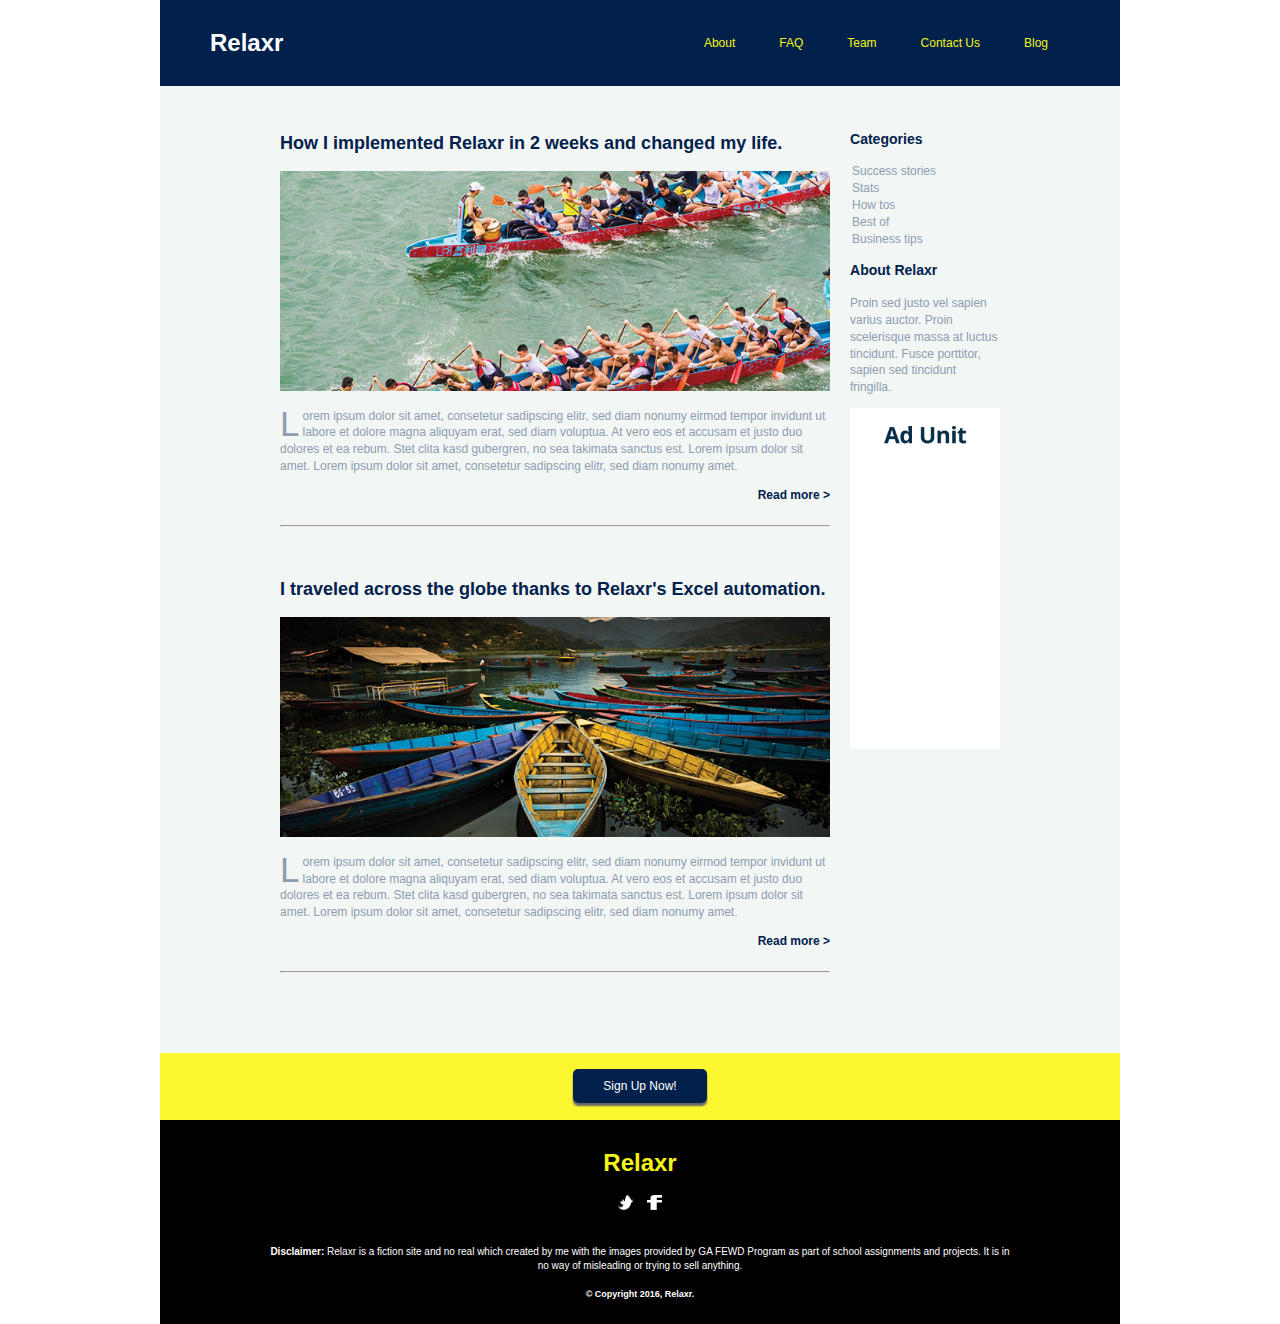
<file: 06. Relaxr Blog/index.html>
<!DOCTYPE html>
<html lang="en">
	<head>
    	<meta charset="utf-8">
    	<meta name="description" content="Your description goes here">
    	<meta name="keywords" content="one, two, three">

		<title>Relaxr Blog</title>

		<!-- external CSS link -->
		<link rel="stylesheet" href="css/normalize.css">
		<link rel="stylesheet" href="css/style.css">

	</head>
	<body>
		<div id="container">

<!-- HEADER -->
			<header id="page-header">
				<h1>Relaxr</h1>
				<nav id="navcontainer">
					<ul>
						<li><a href="about.html">About</a></li>
						<li><a href="faq.html">FAQ</a></li>
						<li><a href="team.html">Team</a></li>
						<li><a href="contac-us.html">Contact Us</a></li>
						<li><a href="blod.html">Blog</a></li>
					</ul>
				</nav>
			</header>

<!-- MAIN SECTION -->
			<section id="main-section">
				<div>
					<h2>How I implemented Relaxr in 2 weeks and changed my life.</h2>
					<img class="blog_photo_1" src="images/blog_photo1.jpg" alt="">
					<p>Lorem ipsum dolor sit amet, consetetur sadipscing elitr, sed diam nonumy eirmod tempor invidunt ut labore et dolore magna aliquyam erat, sed diam voluptua. At vero eos et accusam et justo duo dolores et ea rebum. Stet clita kasd gubergren, no sea takimata sanctus est. Lorem ipsum dolor sit amet. Lorem ipsum dolor sit amet, consetetur sadipscing elitr, sed diam nonumy amet.</p>
					<a class="read-more" href="read-more.html">Read more ></a>
				</div>

				<div>
					<hr class="clear">
				</div>

				<div>
					<h2>I traveled across the globe thanks to Relaxr's Excel automation.</h2>
					<img class="blog_photo_2" src="images/blog_photo2.jpg" alt="">
					<p>Lorem ipsum dolor sit amet, consetetur sadipscing elitr, sed diam nonumy eirmod tempor invidunt ut labore et dolore magna aliquyam erat, sed diam voluptua. At vero eos et accusam et justo duo dolores et ea rebum. Stet clita kasd gubergren, no sea takimata sanctus est. Lorem ipsum dolor sit amet. Lorem ipsum dolor sit amet, consetetur sadipscing elitr, sed diam nonumy amet.</p>
					<a class="read-more" href="read-more.html">Read more ></a>
				</div>

				<div>
					<hr class="clear">
				</div>
			</section>

<!-- ASIDE -->
			<aside id="aside-section">
				<h3>Categories</h3>
				<nav>
					<ul>
						<li><a href="success-stories.html">Success stories</a></li>
						<li><a href="stats.html">Stats</a></li>
						<li><a href="how-tos.html">How tos</a></li>
						<li><a href="best-of.html">Best of</a></li>
						<li><a href="business-tips.html">Business tips</a></li>
					</ul>
				</nav>
				<h3>About Relaxr</h3>
				<p>Proin sed justo vel sapien varius auctor.  Proin scelerisque massa at luctus tincidunt.  Fusce porttitor, sapien sed tincidunt fringilla.</p>
				<img class="blog_photo_2" src="images/ad-unit.png" alt="">
			</aside>


<!-- BOTTOM SECTION -->
			<section id="bottom-section">
				<div  id="button">
					<a href="#" class="sign-up-now">Sign Up Now!</a>					<!-- LINK BUTTON -->
				</div>
			</section>

<!-- FOOTER -->
			<footer>
				<h1>Relaxr</h1>
				<div>
					<a href="http://www.twitter.com"><img class="" src="images/twitter.png" alt="twitter"></a>
					<a href="http://www.facebook.com"><img class="" src="images/facebook.png" alt="facebook"></a>
				</div>
				<p class="disclaimer"><strong>Disclaimer:</strong> Relaxr is a fiction site and no real which created by me with the images provided by GA FEWD Program as part of school assignments and projects.  It is in no way of misleading or trying to sell anything.</p>
				<p class="copyright"><small class="clear">&copy; Copyright 2016, Relaxr.</small></p>
			</footer>
		</div><!-- #container -->
	</body>
</html>
</file>
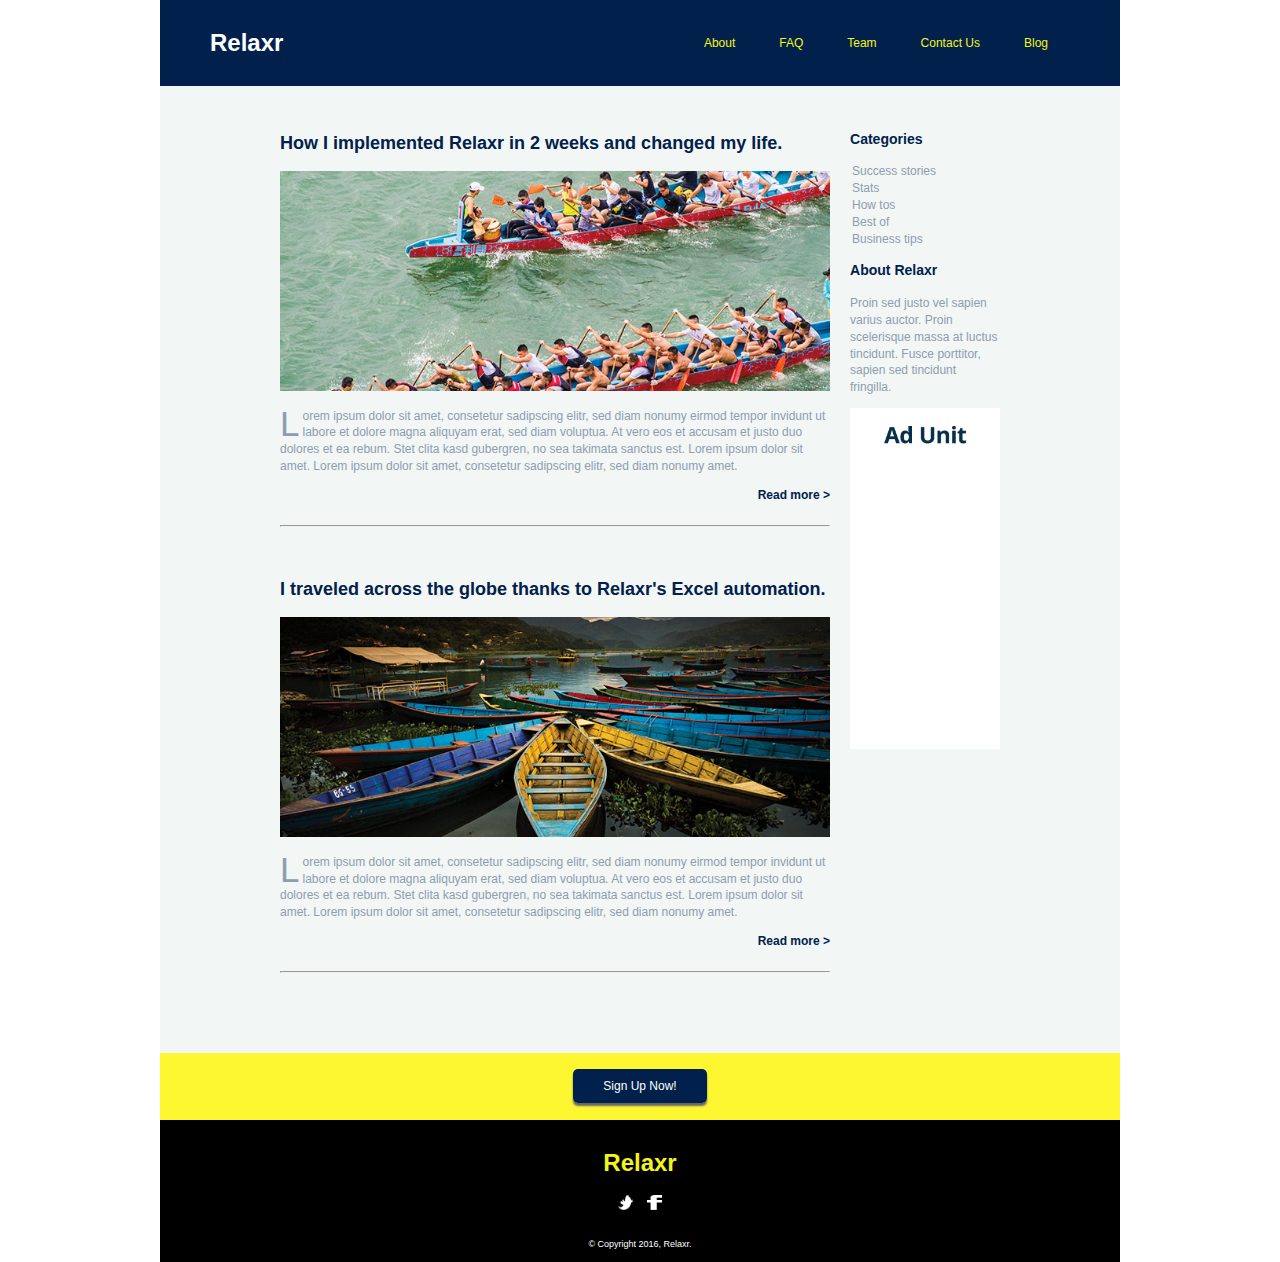
<file: relaxr-blog/index.html>
<!DOCTYPE html>
<html lang="en">
	<head>
    	<meta charset="utf-8">
    	<meta name="description" content="Your description goes here">
    	<meta name="keywords" content="one, two, three">

		<title>Relaxr Blog</title>

		<!-- external CSS link -->
		<link rel="stylesheet" href="css/normalize.css">
		<link rel="stylesheet" href="css/style.css">

	</head>
	<body>
		<div id="container">

<!-- HEADER -->
			<header id="page-header">
				<h1>Relaxr</h1>
				<nav id="navcontainer">
					<ul>
						<li><a href="about.html">About</a></li>
						<li><a href="faq.html">FAQ</a></li>
						<li><a href="team.html">Team</a></li>
						<li><a href="contac-us.html">Contact Us</a></li>
						<li><a href="blod.html">Blog</a></li>
					</ul>
				</nav>
			</header>

<!-- MAIN SECTION -->
			<section id="main-section">
				<div>
					<h2>How I implemented Relaxr in 2 weeks and changed my life.</h2>
					<img class="blog_photo_1" src="images/blog_photo1.jpg" alt="">
					<p>Lorem ipsum dolor sit amet, consetetur sadipscing elitr, sed diam nonumy eirmod tempor invidunt ut labore et dolore magna aliquyam erat, sed diam voluptua. At vero eos et accusam et justo duo dolores et ea rebum. Stet clita kasd gubergren, no sea takimata sanctus est. Lorem ipsum dolor sit amet. Lorem ipsum dolor sit amet, consetetur sadipscing elitr, sed diam nonumy amet.</p>
					<a class="read-more" href="read-more.html">Read more ></a>
				</div>

				<div>
					<hr class="clear">
				</div>

				<div>
					<h2>I traveled across the globe thanks to Relaxr's Excel automation.</h2>
					<img class="blog_photo_2" src="images/blog_photo2.jpg" alt="">
					<p>Lorem ipsum dolor sit amet, consetetur sadipscing elitr, sed diam nonumy eirmod tempor invidunt ut labore et dolore magna aliquyam erat, sed diam voluptua. At vero eos et accusam et justo duo dolores et ea rebum. Stet clita kasd gubergren, no sea takimata sanctus est. Lorem ipsum dolor sit amet. Lorem ipsum dolor sit amet, consetetur sadipscing elitr, sed diam nonumy amet.</p>
					<a class="read-more" href="read-more.html">Read more ></a>
				</div>

				<div>
					<hr class="clear">
				</div>
			</section>

<!-- ASIDE -->
			<aside id="aside-section">
				<h3>Categories</h3>
				<nav>
					<ul>
						<li><a href="success-stories.html">Success stories</a></li>
						<li><a href="stats.html">Stats</a></li>
						<li><a href="how-tos.html">How tos</a></li>
						<li><a href="best-of.html">Best of</a></li>
						<li><a href="business-tips.html">Business tips</a></li>
					</ul>
				</nav>
				<h3>About Relaxr</h3>
				<p>Proin sed justo vel sapien varius auctor.  Proin scelerisque massa at luctus tincidunt.  Fusce porttitor, sapien sed tincidunt fringilla.</p>
				<img class="blog_photo_2" src="images/ad-unit.png" alt="">
			</aside>


<!-- BOTTOM SECTION -->
			<section id="bottom-section">
				<div  id="button">
					<a href="#" class="sign-up-now">Sign Up Now!</a>					<!-- LINK BUTTON -->
				</div>
			</section>

<!-- FOOTER -->
			<footer>
				<h1>Relaxr</h1>
				<div>
					<a href="http://www.twitter.com"><img class="" src="images/twitter.png" alt="twitter"></a>
					<a href="http://www.facebook.com"><img class="" src="images/facebook.png" alt="facebook"></a>
				</div>
				<small class="clear">&copy; Copyright 2016, Relaxr.</small>
			</footer>
		</div><!-- #container -->
	</body>
</html>
</file>
<file: 06. Relaxr Blog/css/style.css>
/*
Project Name: Blank Template
Client: Your Client
Author: Your Name
Developer @GA 
*/


/******************************************
/* SETUP
/*******************************************/

/* Box Model Hack */
* {
     -moz-box-sizing: border-box; /* Firexfox */
     -webkit-box-sizing: border-box; /* Safari/Chrome/iOS/Android */
     box-sizing: border-box; /* IE */
}

/* Clear fix hack */
.clearfix:after {
     content: ".";
     display: block;
     clear: both;
     visibility: hidden;
     line-height: 0;
     height: 0;
}

.clear {
  clear: both;
}

.alignright {
  float: right;
  padding: 0 0 10px 10px; /* note the padding around a right floated image */
}

.alignleft {
  float: left;
  padding: 0 10px 10px 0; /* note the padding around a left floated image */
}

/******************************************
/* BASE STYLES
/*******************************************/

body {
  color: #ffffff;
  font-size: 12px;
  line-height: 1.4;
  font-family: Helvetica, Arial, sans-serif;
  margin: auto;
}


/*******************************************/
/* LAYOUT                                  */
/*******************************************/

/* Center the container */
#container {
  background-color: #f2f6f5;
  width: 960px;
  margin: auto;
}


/* *********** */
/* PAGE HEADER */
/* *********** */
#page-header {
  background: #01214c;
  color: white;
  overflow: hidden;
  padding: 10px 50px;
}

header h1 {
  float: left;
  text-align: center;
}

#page-header nav {
  float: right;
  padding: ;
  text-align: center;
}

#navcontainer ul                /* Step 1 - Make a basic list in html with div ul li */
{
  margin: 0;                    /* Step 3 - Remove padding and margins */
  padding: 0;
  text-align: right;            /* Step 9 - Center the list */
  list-style-type: none;        /* Step 2 - Remove the bullets; specifies the type of list-item marker in a list */
                                /* http://www.w3schools.com/cssref/pr_list-style-type.asp */        
                                /* for more values to use go to website above. */
}
#navcontainer ul li { 
  display: inline;              /* Step 4 - Display inline, allows them to line-up horizontally */
  float: left;
  font-size: 12px;
  padding: 25px 10px 0 10px;
}
#navcontainer ul li a { 
  text-decoration: none;        /* Step 5 - Removing text decoration, underline from links */
  padding: .2em 1em;            /* Step 6 - Padding around list items */
  color: #f4f416;
  background-color: #01214c;    /* Step 7 - Adding background color */
}
#navcontainer ul li a:hover     /* Step 8 - Add a rollover color */
{
color: #fff;
background-color: #369;
}

/* ****************** */
/* HEADER PAGE LINKS  */

/* unvisited link */
#page-header a:link {
  color: #f4f416;
}
/* visited link */
#page-header a:visited {
  color: #f4f416;
}
/* mouse over link */
#page-header a:hover {
  color: #f4f416;
}
/* selected link */
#page-header a:active {
  color: #f4f416;
}

#page-header a:link {
  text-decoration: none;
}


/* ************ */
/* MAIN SECTION */
/* ************ */
#main-section {
  float: left;
  width: 550px;
  margin: 30px 0 30px 120px;
}

h2 {
  color: #01214c;
}

#main-section img {
  width: 550px;
}

/* Drop CAP */
#main-section p::first-letter { 
  float: left; 
  color: #8d9db0;                               /* GREY */
  font-size: 35px; 
  line-height: 30px; 
  padding-top: 1px; 
  padding-right: 3px; 
  padding-left: 0; 
  padding-bottom: 0;
  font-family: Georgia, Helvetica; 
}

#main-section p {
  color: #8d9db0;                               /* GREY */
}

/* *************** */
/* PAGE MAIN LINKS */
#main-section a {
  clear: both;
  float: right;
  font-size: 12px;
  font-weight: 600;
  text-align: right;
  padding: ;
}

/* unvisited link */
#main-section a:link {
  color: #01214c;                               /* DARK BLUE */
}

/* visited link */
#main-section a:visited {
  color: #01214c;                               /* DARK BLUE */
}

/* mouse over link */
#main-section a:hover {
  color: #01214c;                               /* DARK BLUE */
}

/* selected link */
#main-section a:active {
  color: #01214c;                               /* DARK BLUE */
}

#main-section a:link {
  text-decoration: none;
}



/* ******************* */
/* PAGE BOTTOM SECTION */
/* ******************* */
#bottom-section {
  background-color: #fdf731;                    /* YELLOW */
  clear: both;
  width: 960px;
  text-align: center;
  color: #ffffff;                               /* WHITE */
  padding: 25px;
  margin: 50px 0 0px 0px;
}

/* ****************** */
/* PAGE BOTTOM BUTTON */
.sign-up-now {
  -webkit-border-radius: 5;
  -moz-border-radius: 5;
  border-radius: 5px;
  -webkit-box-shadow: 0px 3px 2px #666666;
  -moz-box-shadow: 0px 3px 2px #666666;
  box-shadow: 0px 3px 2px #666666;
  color: #ffffff;
  font-size: 12px;
  background: #01214c;
  padding: 10px 30px 10px 30px;
  text-decoration: none;
}
.sign-up-now:hover     /* Step 8 - Add a rollover color */
{
color: #fff;
background-color: #369;
}


/* ********** */
/* PAGE ASIDE */
/* ********** */
#aside-section {
  float: right;
  width: 150px;
  margin: 30px 120px 0 0;

}

h3 {
  color: #01214c;                               /* DARK BLUE */
  font-weight: 900;
}

/* **************** */
/* ASIDE PAGE LINKS */
#aside-section ul {
  list-style-type: none;    /* specifies the type of list-item marker in a list */ 
}                           /* http://www.w3schools.com/cssref/pr_list-style-type.asp */        
                            /* for more values to use go to website above. */
#aside-section li{
  font-size: 12px;
  position: relative;
  left: -38px;
}

/* unvisited link */
#aside-section a:link {
  color: #8d9db0;
}

/* visited link */
#aside-section a:visited {
  color: #8d9db0;
}

/* mouse over link */
#aside-section a:hover {
  color: #8d9db0;
}

/* selected link */
#aside-section a:active {
  color: #8d9db0;
}

#aside-section a:link {
  text-decoration: none;
}

#aside-section img {
  width: 150px;
}

#aside-section p {
  color: #8d9db0;
}

div hr {
  margin: 50px 0;
}


/* *********** */
/* PAGE FOOTER */
/* *********** */
footer {
  clear: both;
  background-color: #000;
  color: white;
  text-align: center;
  padding: 10px;
}

footer h1 {
  color: #f4f416;
}

footer img {
  width: 15px;
  height: 15px;
  margin: 0 5px 20px 5px;
}

.disclaimer {
  text-align: center;
  color: white;
  font-weight: 500;
  font-size: 10px;
  padding: 0 100px
}

.copyright {
  text-align: center;
  color: white;
  font-weight: 600;       /* Semi-Bold 600 */
  font-size: 12px;
}
/******************************************
/* ADDITIONAL STYLES
/*******************************************/
</file>
<file: relaxr-blog/css/style.css>
/*
Project Name: Blank Template
Client: Your Client
Author: Your Name
Developer @GA 
*/


/******************************************
/* SETUP
/*******************************************/

/* Box Model Hack */
* {
     -moz-box-sizing: border-box; /* Firexfox */
     -webkit-box-sizing: border-box; /* Safari/Chrome/iOS/Android */
     box-sizing: border-box; /* IE */
}

/* Clear fix hack */
.clearfix:after {
     content: ".";
     display: block;
     clear: both;
     visibility: hidden;
     line-height: 0;
     height: 0;
}

.clear {
  clear: both;
}

.alignright {
  float: right;
  padding: 0 0 10px 10px; /* note the padding around a right floated image */
}

.alignleft {
  float: left;
  padding: 0 10px 10px 0; /* note the padding around a left floated image */
}

/******************************************
/* BASE STYLES
/*******************************************/

body {
  color: #ffffff;
  font-size: 12px;
  line-height: 1.4;
  font-family: Helvetica, Arial, sans-serif;
  margin: auto;
}


/*******************************************/
/* LAYOUT                                  */
/*******************************************/

/* Center the container */
#container {
  background-color: #f2f6f5;
  width: 960px;
  margin: auto;
}


/* *********** */
/* PAGE HEADER */
/* *********** */
#page-header {
  background: #01214c;
  color: white;
  overflow: hidden;
  padding: 10px 50px;
}

header h1 {
  float: left;
  text-align: center;
}

#page-header nav {
  float: right;
  padding: ;
  text-align: center;
}

#navcontainer ul                /* Step 1 - Make a basic list in html with div ul li */
{
  margin: 0;                    /* Step 3 - Remove padding and margins */
  padding: 0;
  text-align: right;            /* Step 9 - Center the list */
  list-style-type: none;        /* Step 2 - Remove the bullets; specifies the type of list-item marker in a list */
                                /* http://www.w3schools.com/cssref/pr_list-style-type.asp */        
                                /* for more values to use go to website above. */
}
#navcontainer ul li { 
  display: inline;              /* Step 4 - Display inline, allows them to line-up horizontally */
  float: left;
  font-size: 12px;
  padding: 25px 10px 0 10px;
}
#navcontainer ul li a { 
  text-decoration: none;        /* Step 5 - Removing text decoration, underline from links */
  padding: .2em 1em;            /* Step 6 - Padding around list items */
  color: #f4f416;
  background-color: #01214c;    /* Step 7 - Adding background color */
}
#navcontainer ul li a:hover     /* Step 8 - Add a rollover color */
{
color: #fff;
background-color: #369;
}

/* ****************** */
/* HEADER PAGE LINKS  */

/* unvisited link */
#page-header a:link {
  color: #f4f416;
}
/* visited link */
#page-header a:visited {
  color: #f4f416;
}
/* mouse over link */
#page-header a:hover {
  color: #f4f416;
}
/* selected link */
#page-header a:active {
  color: #f4f416;
}

#page-header a:link {
  text-decoration: none;
}


/* ************ */
/* MAIN SECTION */
/* ************ */
#main-section {
  float: left;
  width: 550px;
  margin: 30px 0 30px 120px;
}

h2 {
  color: #01214c;
}

#main-section img {
  width: 550px;
}

/* Drop CAP */
#main-section p::first-letter { 
  float: left; 
  color: #8d9db0;                               /* GREY */
  font-size: 35px; 
  line-height: 30px; 
  padding-top: 1px; 
  padding-right: 3px; 
  padding-left: 0; 
  padding-bottom: 0;
  font-family: Georgia, Helvetica; 
}

#main-section p {
  color: #8d9db0;                               /* GREY */
}

/* *************** */
/* PAGE MAIN LINKS */
#main-section a {
  clear: both;
  float: right;
  font-size: 12px;
  font-weight: 600;
  text-align: right;
  padding: ;
}

/* unvisited link */
#main-section a:link {
  color: #01214c;                               /* DARK BLUE */
}

/* visited link */
#main-section a:visited {
  color: #01214c;                               /* DARK BLUE */
}

/* mouse over link */
#main-section a:hover {
  color: #01214c;                               /* DARK BLUE */
}

/* selected link */
#main-section a:active {
  color: #01214c;                               /* DARK BLUE */
}

#main-section a:link {
  text-decoration: none;
}



/* ******************* */
/* PAGE BOTTOM SECTION */
/* ******************* */
#bottom-section {
  background-color: #fdf731;                    /* YELLOW */
  clear: both;
  width: 960px;
  text-align: center;
  color: #ffffff;                               /* WHITE */
  padding: 25px;
  margin: 50px 0 0px 0px;
}

/* ****************** */
/* PAGE BOTTOM BUTTON */
.sign-up-now {
  -webkit-border-radius: 5;
  -moz-border-radius: 5;
  border-radius: 5px;
  -webkit-box-shadow: 0px 3px 2px #666666;
  -moz-box-shadow: 0px 3px 2px #666666;
  box-shadow: 0px 3px 2px #666666;
  color: #ffffff;
  font-size: 12px;
  background: #01214c;
  padding: 10px 30px 10px 30px;
  text-decoration: none;
}
.sign-up-now:hover     /* Step 8 - Add a rollover color */
{
color: #fff;
background-color: #369;
}


/* ********** */
/* PAGE ASIDE */
/* ********** */
#aside-section {
  float: right;
  width: 150px;
  margin: 30px 120px 0 0;

}

h3 {
  color: #01214c;                               /* DARK BLUE */
  font-weight: 900;
}

/* **************** */
/* ASIDE PAGE LINKS */
#aside-section ul {
  list-style-type: none;    /* specifies the type of list-item marker in a list */ 
}                           /* http://www.w3schools.com/cssref/pr_list-style-type.asp */        
                            /* for more values to use go to website above. */
#aside-section li{
  font-size: 12px;
  position: relative;
  left: -38px;
}

/* unvisited link */
#aside-section a:link {
  color: #8d9db0;
}

/* visited link */
#aside-section a:visited {
  color: #8d9db0;
}

/* mouse over link */
#aside-section a:hover {
  color: #8d9db0;
}

/* selected link */
#aside-section a:active {
  color: #8d9db0;
}

#aside-section a:link {
  text-decoration: none;
}

#aside-section img {
  width: 150px;
}

#aside-section p {
  color: #8d9db0;
}

div hr {
  margin: 50px 0;
}


/* *********** */
/* PAGE FOOTER */
/* *********** */
footer {
  clear: both;
  background-color: #000;
  color: white;
  text-align: center;
  padding: 10px;
}

footer h1 {
  color: #f4f416;
}

footer img {
  width: 15px;
  height: 15px;
  margin: 0 5px 20px 5px;
}

/******************************************
/* ADDITIONAL STYLES
/*******************************************/
</file>
